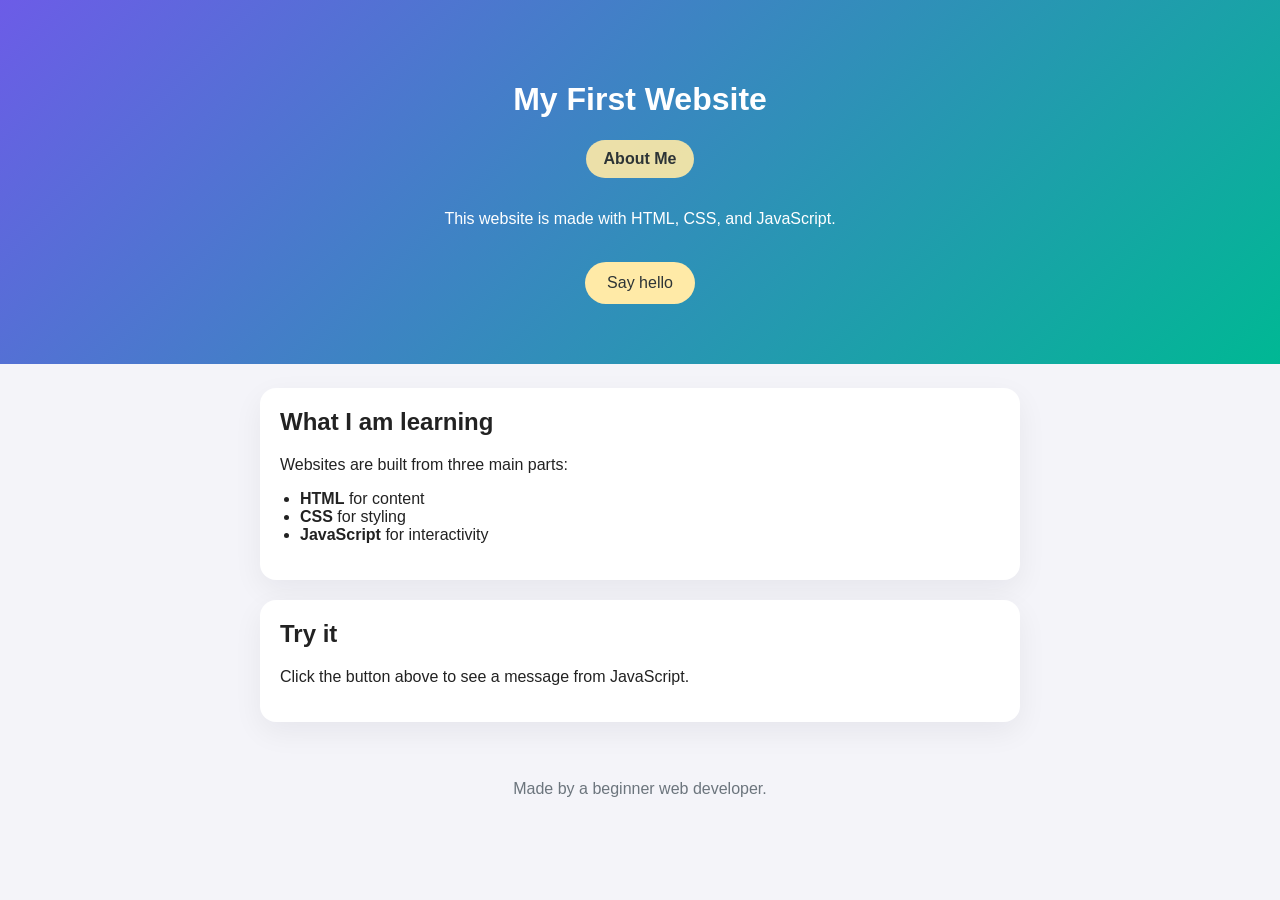
<file: index.html>
<!DOCTYPE html>
<html lang="en">
  <head>
    <meta charset="UTF-8" />
    <meta name="viewport" content="width=device-width, initial-scale=1.0" />
    <title>My First Website</title>
    <link rel="stylesheet" href="styles.css" />
  </head>
  <body>
    <header class="hero">
      <h1>My First Website</h1>
      <p><a class="page-link" href="aboutme.html">About Me</a></p>
      <p>This website is made with HTML, CSS, and JavaScript.</p>
      <button id="greetBtn">Say hello</button>
    </header>

    <main>
      <section>
        <h2>What I am learning</h2>
        <p>Websites are built from three main parts:</p>
        <ul>
          <li><strong>HTML</strong> for content</li>
          <li><strong>CSS</strong> for styling</li>
          <li><strong>JavaScript</strong> for interactivity</li>
        </ul>
      </section>

      <section>
        <h2>Try it</h2>
        <p>Click the button above to see a message from JavaScript.</p>
      </section>
    </main>

    <footer>
      <p>Made by a beginner web developer.</p>
    </footer>

    <script src="script.js"></script>
  </body>
</html>
</file>
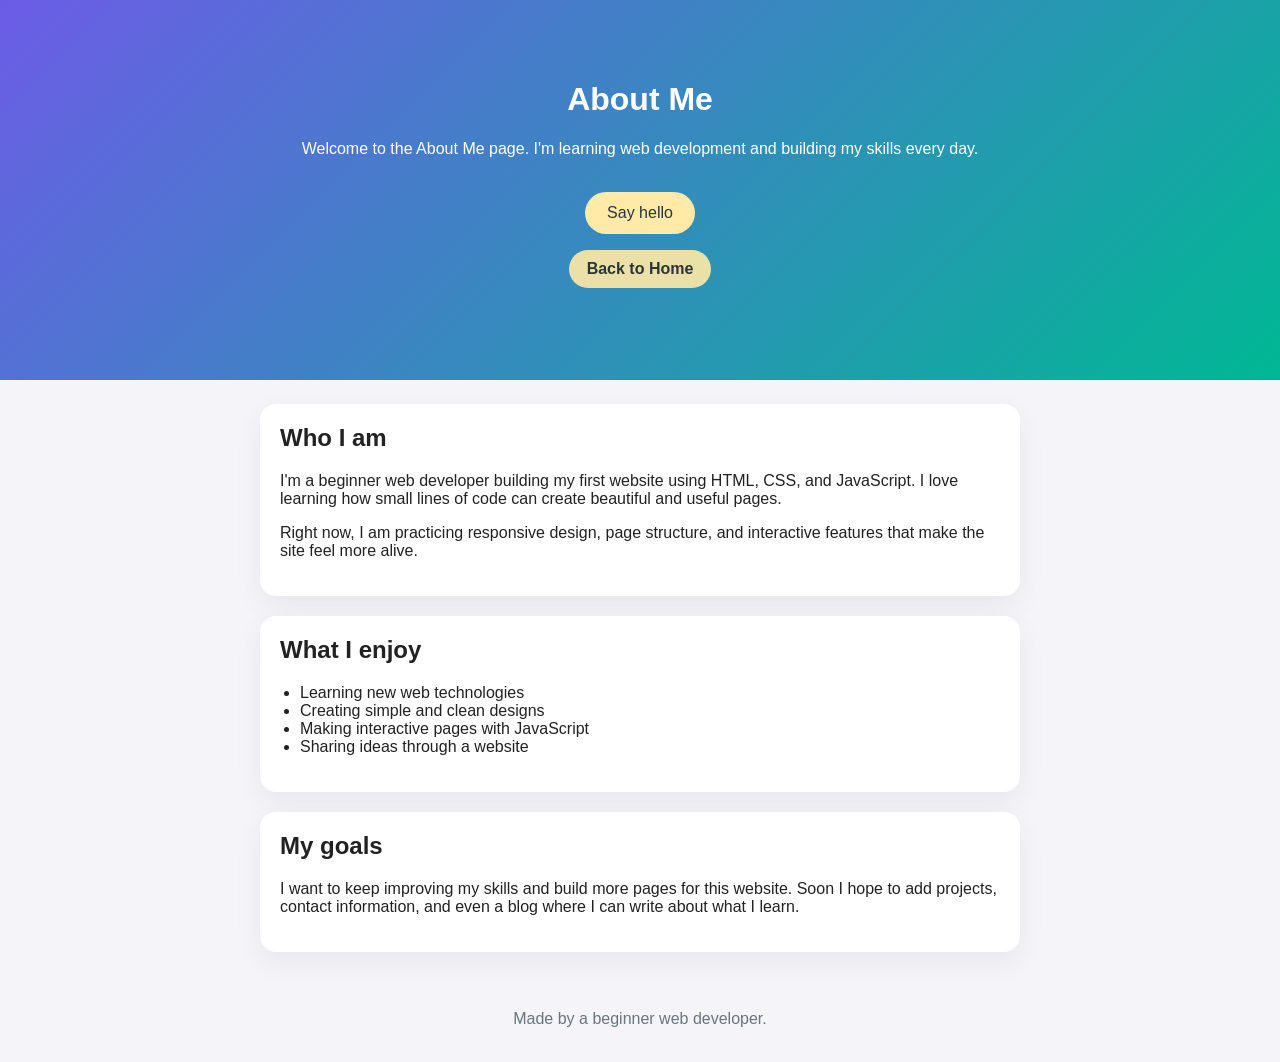
<file: aboutme.html>
<!DOCTYPE html>
<html lang="en">
  <head>
    <meta charset="UTF-8" />
    <meta name="viewport" content="width=device-width, initial-scale=1.0" />
    <title>About Me</title>
    <link rel="stylesheet" href="styles.css" />
  </head>
  <body>
    <header class="hero">
      <h1>About Me</h1>
      <p>Welcome to the About Me page. I'm learning web development and building my skills every day.</p>
      <button id="greetBtn">Say hello</button>
      <p><a class="page-link" href="index.html">Back to Home</a></p>
    </header>

    <main>
      <section>
        <h2>Who I am</h2>
        <p>I'm a beginner web developer building my first website using HTML, CSS, and JavaScript. I love learning how small lines of code can create beautiful and useful pages.</p>
        <p>Right now, I am practicing responsive design, page structure, and interactive features that make the site feel more alive.</p>
      </section>

      <section>
        <h2>What I enjoy</h2>
        <ul>
          <li>Learning new web technologies</li>
          <li>Creating simple and clean designs</li>
          <li>Making interactive pages with JavaScript</li>
          <li>Sharing ideas through a website</li>
        </ul>
      </section>

      <section>
        <h2>My goals</h2>
        <p>I want to keep improving my skills and build more pages for this website. Soon I hope to add projects, contact information, and even a blog where I can write about what I learn.</p>
      </section>
    </main>

    <footer>
      <p>Made by a beginner web developer.</p>
    </footer>

    <script src="script.js"></script>
  </body>
</html>
</file>
<file: styles.css>
body {
  margin: 0;
  font-family: 'Segoe UI', Tahoma, Geneva, Verdana, sans-serif;
  background: #f4f4f9;
  color: #222;
}

.hero {
  padding: 60px 20px;
  text-align: center;
  background: linear-gradient(135deg, #6c5ce7, #00b894);
  color: #fff;
}

button {
  margin-top: 18px;
  padding: 12px 22px;
  border: none;
  border-radius: 999px;
  background: #ffeaa7;
  color: #2d3436;
  font-size: 1rem;
  cursor: pointer;
  transition: transform 0.2s ease, background 0.2s ease;
}

button:hover {
  transform: translateY(-2px);
  background: #fdcb6e;
}

.page-link {
  display: inline-block;
  margin-bottom: 16px;
  padding: 10px 18px;
  border-radius: 999px;
  background: rgba(255, 234, 167, 0.9);
  color: #2d3436;
  text-decoration: none;
  font-weight: 600;
}

.page-link:hover {
  background: #ffeaa7;
}

main {
  max-width: 760px;
  margin: 24px auto;
  padding: 0 20px;
}

section {
  margin-bottom: 20px;
  padding: 20px;
  border-radius: 16px;
  background: #ffffff;
  box-shadow: 0 10px 30px rgba(8, 7, 30, 0.06);
}

h2 {
  margin-top: 0;
}

ul {
  padding-left: 20px;
}

footer {
  text-align: center;
  padding: 18px 0;
  color: #6c757d;
}
</file>
